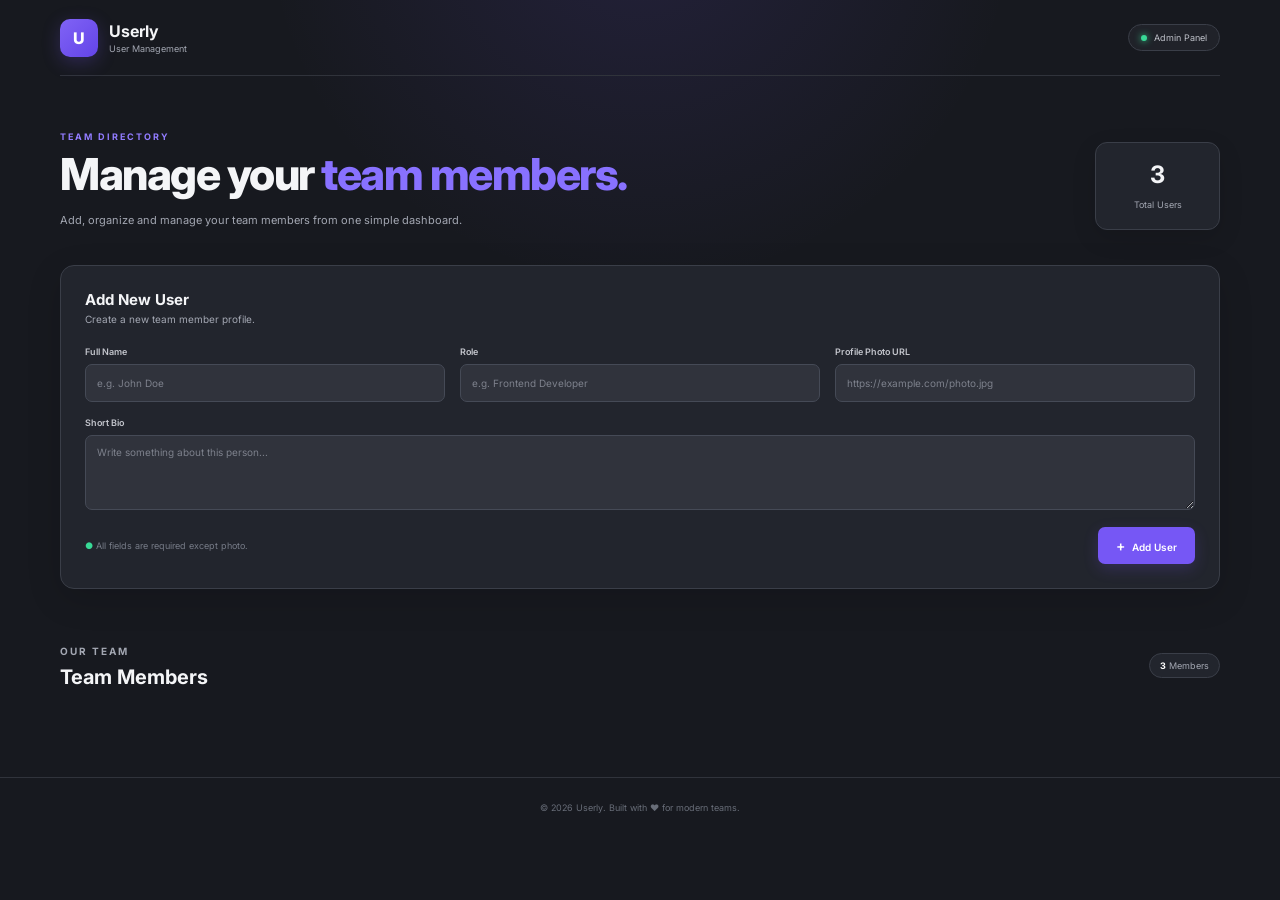
<file: index.html>
<!DOCTYPE html>
<html lang="en">
<head>
  <meta charset="UTF-8" />
  <meta name="viewport" content="width=device-width, initial-scale=1.0" />

  <title>Userly — User Management</title>

  <link rel="preconnect" href="https://fonts.googleapis.com">
  <link rel="preconnect" href="https://fonts.gstatic.com" crossorigin>
  <link href="https://fonts.googleapis.com/css2?family=Inter:wght@400;500;600;700;800&display=swap" rel="stylesheet">

  <link rel="stylesheet" href="./css/style.css  ">
</head>

<body>

  <!-- Background Glow -->
  <div class="bg-glow glow-one"></div>
  <div class="bg-glow glow-two"></div>

  <!-- HEADER -->
  <header class="header">

    <div class="logo">
      <div class="logo-icon">U</div>

      <div>
        <h1>Userly</h1>
        <span>User Management</span>
      </div>
    </div>

    <div class="header-badge">
      <span class="status-dot"></span>
      Admin Panel
    </div>

  </header>


  <main class="container">

    <!-- PAGE INTRO -->
    <section class="hero">

      <div>
        <p class="eyebrow">TEAM DIRECTORY</p>

        <h2>
          Manage your
          <span>team members.</span>
        </h2>

        <p class="hero-text">
          Add, organize and manage your team members
          from one simple dashboard.
        </p>
      </div>

      <div class="total-users">
        <strong id="userCount">3</strong>
        <span>Total Users</span>
      </div>

    </section>


    <!-- ADD USER SECTION -->
    <section class="add-section">

      <div class="section-heading">
        <div>
          <h3>Add New User</h3>
          <p>Create a new team member profile.</p>
        </div>
      </div>


      <form id="userForm" class="user-form">

        <div class="input-group">

          <label for="name">Full Name</label>

          <input
            type="text"
            id="name"
            name="name"
            placeholder="e.g. John Doe"
            required
          />

        </div>


        <div class="input-group">

          <label for="role">Role</label>

          <input
            type="text"
            id="role"
            name="role"
            placeholder="e.g. Frontend Developer"
            required
          />

        </div>


        <div class="input-group">

          <label for="photo">Profile Photo URL</label>

          <input
            type="url"
            id="photo"
            name="photo"
            placeholder="https://example.com/photo.jpg"
          />

        </div>


        <div class="input-group full-width">

          <label for="bio">Short Bio</label>

          <textarea
            id="bio"
            name="bio"
            placeholder="Write something about this person..."
            required
          ></textarea>

        </div>


        <div class="form-footer">

          <p>
            <span>●</span>
            All fields are required except photo.
          </p>

          <button type="submit" class="submit-btn">
            <span>+</span>
            Add User
          </button>

        </div>

      </form>

    </section>


    <!-- USERS SECTION -->
    <section class="users-section">

      <div class="section-heading users-heading">

        <div>
          <p class="eyebrow">OUR TEAM</p>
          <h3>Team Members</h3>
        </div>

        <div class="member-count">
          <span id="memberCount">3</span> Members
        </div>

      </div>


      <div class="users-container" id="usersContainer">


       


      </div>

    </section>

  </main>


  <footer>
    <p>© 2026 Userly. Built with ❤️ for modern teams.</p>
  </footer>


  <script src="./JavaScript/main.js"></script>

</body>
</html>
</file>
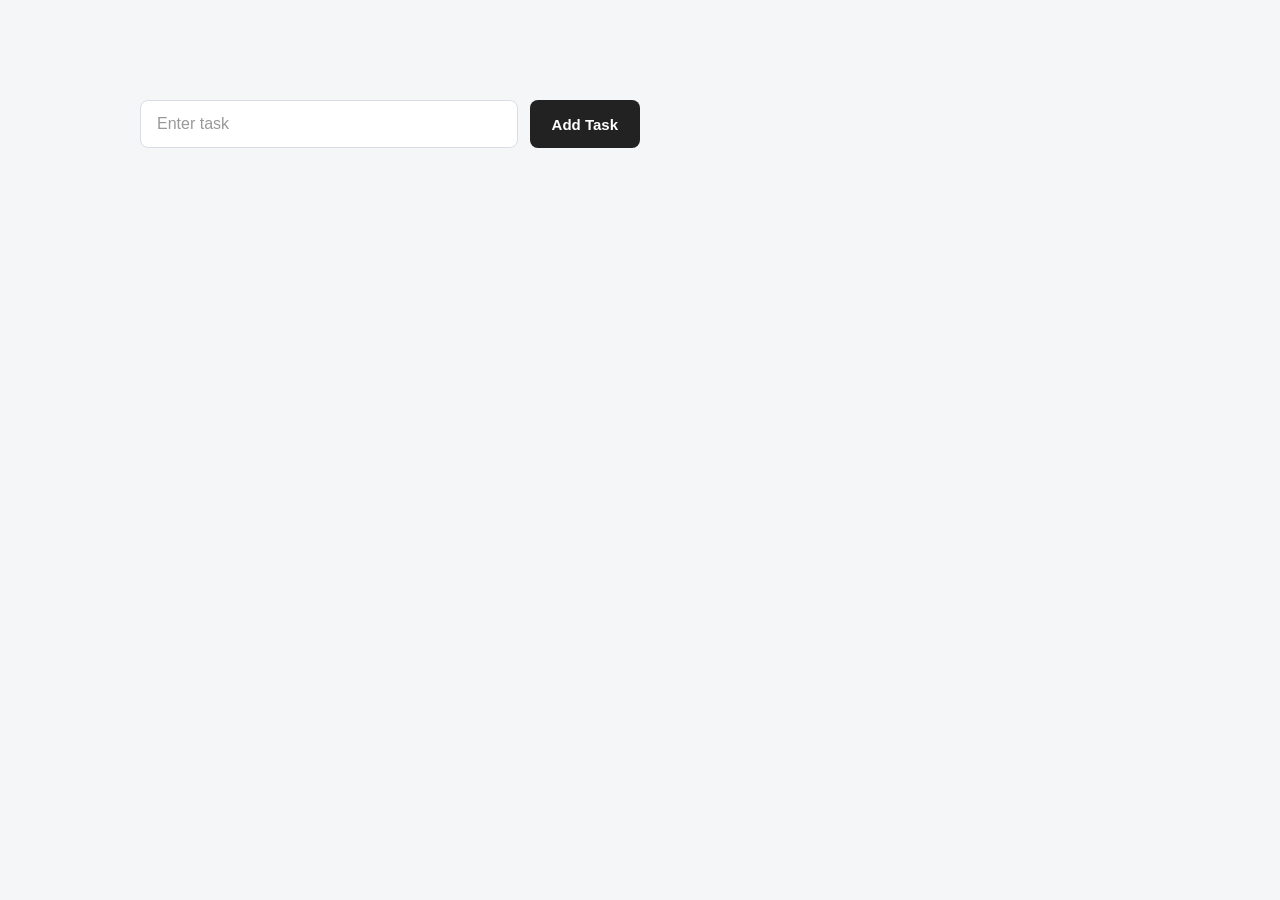
<file: test.html>
<!doctype html>
<html lang="en">
  <head>
    <meta charset="UTF-8" />
    <meta name="viewport" content="width=device-width, initial-scale=1.0" />
    <title>Document</title>
    <style>
      * {
        margin: 0;
        padding: 0;
        box-sizing: border-box;
      }

      body {
        min-height: 100vh;
        display: flex;
        justify-content: center;
        align-items: flex-start;
        padding-top: 100px;
        font-family: Arial, sans-serif;
        background: #f4f6f8;
      }

      .todo-form {
        width: 500px;
        display: flex;
        gap: 12px;
      }

      .task-input {
        flex: 1;
        height: 48px;
        padding: 0 16px;
        border: 1px solid #d9dde3;
        border-radius: 8px;
        outline: none;
        background: #fff;
        font-size: 16px;
      }

      .task-input:focus {
        border-color: #222;
      }

      .task-input::placeholder {
        color: #999;
      }

      .add-task-btn {
        height: 48px;
        padding: 0 22px;
        border: none;
        border-radius: 8px;
        background: #222;
        color: #fff;
        font-size: 15px;
        font-weight: 600;
        cursor: pointer;
        transition: 0.2s ease;
      }

      .add-task-btn:hover {
        transform: translateY(-1px);
        opacity: 0.9;
      }

      .todo-list {
        width: 500px;
        margin-top: 20px;
      }

      .todo-item {
        display: flex;
        align-items: center;
        justify-content: space-between;
        padding: 15px 18px;
        margin-bottom: 10px;
        background: #fff;
        border: 1px solid #e5e7eb;
        border-radius: 8px;
      }
    </style>
  </head>
  <body>
    <form class="todo-form">
      <input type="text" class="task-input" placeholder="Enter task" />

      <button type="submit" class="add-task-btn">Add Task</button>
    </form>

    <div class="todo-list"></div>

    <script>
      let form = document.querySelector("form");
      let ul = document.createElement("ul");
      

      const TodoData = {
        todoList: [],

        addTask() {
          this.submitform();
        },

        submitform() {
          form.addEventListener("submit", (e) => {
            e.preventDefault();

            let input = document.querySelector(".task-input");

            this.todoList.push(input.value);
            
            this.renderUI();
             this.todoList.forEach((todo)=>{
                console.log(lis.textContent =  todo.value)
            })
          });
        },

        renderUI() {
          let todolistDiv = document.querySelector(".todo-list");
            let lis = document.createElement("li");
          ul.append(lis);
          todolistDiv.append(ul);
           
        },
      };

      TodoData.addTask();
    </script>
  </body>
</html>
</file>
<file: css/style.css>
/* =========================================
   USERLY — CLEAN MODERN DARK UI
========================================= */

* {
  margin: 0;
  padding: 0;
  box-sizing: border-box;
}

:root {
  --bg: #17191f;
  --surface: #22252d;
  --surface-2: #292c35;
  --input: #30333c;

  --border: #3a3e48;
  --border-light: #454a56;

  --text: #f4f5f7;
  --muted: #a3a7b2;
  --muted-2: #777c88;

  --primary: #7657f5;
  --primary-hover: #8468ff;

  --green: #38d996;
}

html {
  scroll-behavior: smooth;
}

body {
  min-height: 100vh;

  background:
    radial-gradient(
      circle at 50% -10%,
      rgba(118, 87, 245, 0.13),
      transparent 32%
    ),
    var(--bg);

  color: var(--text);

  font-family: "Inter", Arial, sans-serif;

  overflow-x: hidden;
}


/* =========================================
   HEADER
========================================= */

.header {
  width: min(1160px, calc(100% - 40px));

  height: 76px;

  margin: auto;

  display: flex;
  align-items: center;
  justify-content: space-between;

  border-bottom: 1px solid #30333b;
}

.logo {
  display: flex;
  align-items: center;
  gap: 11px;
}

.logo-icon {
  width: 38px;
  height: 38px;

  display: grid;
  place-items: center;

  border-radius: 10px;

  background: linear-gradient(
    135deg,
    #8063f5,
    #6344e8
  );

  color: white;

  font-size: 16px;
  font-weight: 800;

  box-shadow:
    0 5px 18px rgba(118, 87, 245, 0.25);
}

.logo h1 {
  font-size: 16px;
  font-weight: 700;
}

.logo span {
  display: block;

  margin-top: 2px;

  color: var(--muted);

  font-size: 9px;
}

.header-badge {
  display: flex;
  align-items: center;
  gap: 7px;

  padding: 7px 12px;

  border: 1px solid var(--border);

  border-radius: 20px;

  background: #202229;

  color: #bfc2ca;

  font-size: 9px;
}

.status-dot {
  width: 6px;
  height: 6px;

  border-radius: 50%;

  background: var(--green);

  box-shadow: 0 0 7px var(--green);
}


/* =========================================
   MAIN
========================================= */

.container {
  width: min(1160px, calc(100% - 40px));

  margin: auto;

  padding: 55px 0 70px;
}


/* =========================================
   HERO
========================================= */

.hero {
  display: flex;

  align-items: flex-end;

  justify-content: space-between;

  gap: 30px;

  margin-bottom: 35px;
}

.eyebrow {
  margin-bottom: 8px;

  color: #927cff;

  font-size: 9px;

  font-weight: 700;

  letter-spacing: 2px;
}

.hero h2 {
  max-width: 650px;

  font-size: clamp(30px, 4vw, 44px);

  line-height: 1.1;

  letter-spacing: -1.5px;

  font-weight: 800;
}

.hero h2 span {
  color: #8871ff;
}

.hero-text {
  max-width: 480px;

  margin-top: 13px;

  color: var(--muted);

  font-size: 11px;

  line-height: 1.7;
}

.total-users {
  min-width: 125px;

  padding: 17px 20px;

  border: 1px solid var(--border);

  border-radius: 12px;

  background: var(--surface);

  text-align: center;

  box-shadow:
    0 8px 25px rgba(0, 0, 0, 0.12);
}

.total-users strong {
  display: block;

  margin-bottom: 3px;

  font-size: 24px;
}

.total-users span {
  color: var(--muted);

  font-size: 9px;
}


/* =========================================
   ADD USER BOX
========================================= */

.add-section {
  padding: 24px;

  border: 1px solid var(--border);

  border-radius: 14px;

  background: var(--surface);

  box-shadow:
    0 10px 35px rgba(0, 0, 0, 0.14);
}

.section-heading {
  display: flex;

  justify-content: space-between;

  align-items: center;

  margin-bottom: 21px;
}

.section-heading h3 {
  font-size: 15px;

  font-weight: 700;
}

.section-heading p {
  margin-top: 4px;

  color: var(--muted);

  font-size: 10px;
}


/* =========================================
   FORM
========================================= */

.user-form {
  display: grid;

  grid-template-columns:
    repeat(3, 1fr);

  gap: 15px;
}

.input-group {
  display: flex;

  flex-direction: column;

  gap: 7px;
}

.input-group label {
  color: #c4c6cd;

  font-size: 9px;

  font-weight: 600;
}

.input-group input,
.input-group textarea {
  width: 100%;

  border: 1px solid var(--border-light);

  border-radius: 7px;

  outline: none;

  background: var(--input);

  color: white;

  font-family: inherit;

  font-size: 10px;

  transition: 0.2s;
}

.input-group input {
  height: 38px;

  padding: 0 11px;
}

.input-group textarea {
  height: 75px;

  padding: 10px 11px;

  resize: vertical;
}

.input-group input::placeholder,
.input-group textarea::placeholder {
  color: #7d818c;
}

.input-group input:hover,
.input-group textarea:hover {
  border-color: #505561;
}

.input-group input:focus,
.input-group textarea:focus {
  border-color: var(--primary);

  box-shadow:
    0 0 0 2px rgba(118, 87, 245, 0.12);
}

.full-width {
  grid-column: 1 / -1;
}


/* =========================================
   FORM FOOTER
========================================= */

.form-footer {
  grid-column: 1 / -1;

  display: flex;

  align-items: center;

  justify-content: space-between;

  margin-top: 2px;
}

.form-footer p {
  color: var(--muted-2);

  font-size: 9px;
}

.form-footer p span {
  color: var(--green);
}

.submit-btn {
  height: 37px;

  padding: 0 18px;

  border: none;

  border-radius: 7px;

  background: var(--primary);

  color: white;

  font-family: inherit;

  font-size: 10px;

  font-weight: 600;

  cursor: pointer;

  transition: 0.2s;

  box-shadow:
    0 5px 15px rgba(118, 87, 245, 0.2);
}

.submit-btn span {
  margin-right: 4px;

  font-size: 14px;
}

.submit-btn:hover {
  background: var(--primary-hover);

  transform: translateY(-1px);

  box-shadow:
    0 8px 20px rgba(118, 87, 245, 0.28);
}

.submit-btn:active {
  transform: translateY(0);
}


/* =========================================
   USERS
========================================= */

.users-section {
  margin-top: 52px;
}

.users-heading {
  margin-bottom: 18px;
}

.users-heading h3 {
  font-size: 20px;
}

.member-count {
  padding: 6px 10px;

  border: 1px solid var(--border);

  border-radius: 20px;

  background: var(--surface);

  color: var(--muted);

  font-size: 9px;
}

.member-count span {
  color: white;

  font-weight: 700;
}


/* =========================================
   USER CARDS
========================================= */

.users-container {
  display: grid;

  grid-template-columns:
    repeat(3, 1fr);

  gap: 17px;
}

.user-card {
  padding: 19px;

  border: 1px solid var(--border);

  border-radius: 13px;

  background: var(--surface);

  transition:
    0.25s ease;

  box-shadow:
    0 8px 25px rgba(0, 0, 0, 0.10);
}

.user-card:hover {
  transform: translateY(-4px);

  border-color: #514a77;

  background: var(--surface-2);

  box-shadow:
    0 15px 35px rgba(0, 0, 0, 0.18);
}


/* =========================================
   CARD TOP
========================================= */

.card-top {
  display: flex;

  justify-content: space-between;

  align-items: flex-start;

  margin-bottom: 14px;
}

.user-image {
  width: 58px;
  height: 58px;

  padding: 2px;

  border: 1px solid #6351b0;

  border-radius: 50%;

  background: #3a315f;
}

.user-image img {
  width: 100%;
  height: 100%;

  display: block;

  object-fit: cover;

  border-radius: 50%;
}

.menu-btn {
  width: 29px;
  height: 29px;

  border: 1px solid var(--border);

  border-radius: 7px;

  background: #2a2d35;

  color: #858995;

  font-size: 10px;

  cursor: pointer;

  transition: 0.2s;
}

.menu-btn:hover {
  background: #363943;

  color: white;
}


/* =========================================
   CARD INFO
========================================= */

.user-info h4 {
  margin-bottom: 5px;

  font-size: 14px;

  font-weight: 700;
}

.user-role {
  display: inline-block;

  margin-bottom: 10px;

  color: #927dff;

  font-size: 9px;

  font-weight: 600;
}

.user-info p {
  min-height: 40px;

  color: var(--muted);

  font-size: 10px;

  line-height: 1.6;
}


/* =========================================
   CARD FOOTER
========================================= */

.card-footer {
  display: flex;

  align-items: center;

  justify-content: space-between;

  margin-top: 17px;

  padding-top: 12px;

  border-top: 1px solid #343740;
}

.active {
  display: flex;

  align-items: center;

  gap: 5px;

  color: #82d9b5;

  font-size: 8px;

  font-weight: 600;
}

.active i {
  width: 5px;
  height: 5px;

  border-radius: 50%;

  background: var(--green);
}

.user-id {
  color: #656a76;

  font-size: 8px;
}


/* =========================================
   FOOTER
========================================= */

footer {
  padding: 24px;

  border-top: 1px solid #30333b;

  text-align: center;

  color: #686d78;

  font-size: 9px;
}


/* =========================================
   RESPONSIVE
========================================= */

@media (max-width: 900px) {

  .users-container {
    grid-template-columns: repeat(2, 1fr);
  }

  .user-form {
    grid-template-columns: repeat(2, 1fr);
  }

}


@media (max-width: 650px) {

  .header {
    width: calc(100% - 25px);
  }

  .header-badge {
    display: none;
  }

  .container {
    width: calc(100% - 25px);

    padding: 35px 0 50px;
  }

  .hero {
    flex-direction: column;

    align-items: flex-start;
  }

  .hero h2 {
    font-size: 33px;
  }

  .total-users {
    width: 100%;
  }

  .add-section {
    padding: 18px;
  }

  .user-form {
    grid-template-columns: 1fr;
  }

  .full-width {
    grid-column: auto;
  }

  .form-footer {
    grid-column: auto;

    flex-direction: column;

    align-items: stretch;

    gap: 12px;
  }

  .submit-btn {
    width: 100%;
  }

  .users-container {
    grid-template-columns: 1fr;
  }

}
</file>
